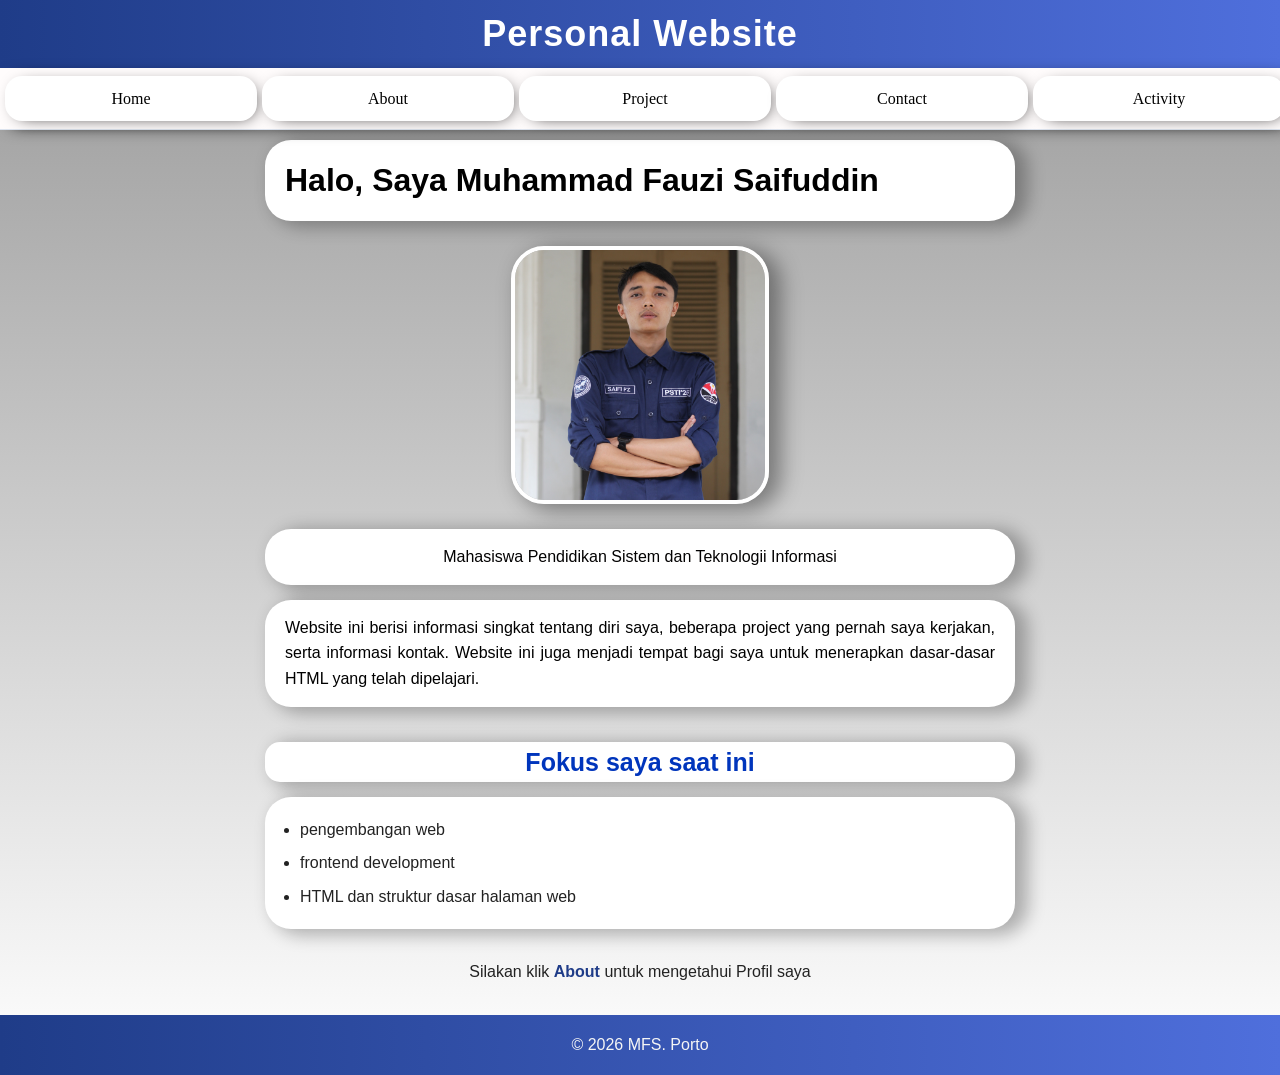
<file: index.html>
<!doctype html>
<html lang="en">
  <head>
    <meta charset="UTF-8" />
    <meta name="viewport" content="width=device-width, initial-scale=1.0" />
    <title>Portofolio Fauzi</title>
    <link rel="stylesheet" href="style.css" />
  </head>
  <body>
    <header class="hulu-cicing">
    <nav class="opening">
      <h1 class="Judul-home">Personal Website</h1>
    </nav>

    <nav class="link-navbar">
      <a href="index.html">Home</a> <a href="about.html">About</a>
      <a href="project.html">Project</a> <a href="contact.html">Contact</a>
      <a href="activity.html">Activity</a>
    </nav>
    </header>
    
    <h1 id="intro">Halo, Saya Muhammad Fauzi Saifuddin</h1>
    <img
      class="foto-profil"
      src="assets/Fauzi.JPG"
      alt="Foto profil mahasiswa"
      width="250"
    />
    <p class="edu">Mahasiswa Pendidikan Sistem dan Teknologii Informasi</p>
    <p class="deskripsi">
      Website ini berisi informasi singkat tentang diri saya, beberapa project
      yang pernah saya kerjakan, serta informasi kontak. Website ini juga
      menjadi tempat bagi saya untuk menerapkan dasar-dasar HTML yang telah
      dipelajari.
    </p>
    <h2 class="subjudul">Fokus saya saat ini</h2>
    <ul class="fokus-list">
      <li>pengembangan web</li>
      <li>frontend development</li>
      <li>HTML dan struktur dasar halaman web</li>
    </ul>

    <p class="about-link">
      Silakan klik <a href="about.html">About</a> untuk mengetahui Profil saya
    </p>
    <footer class="footer">
      <p>© 2026 MFS. Porto</p>
    </footer>
  </body>
</html>
</file>
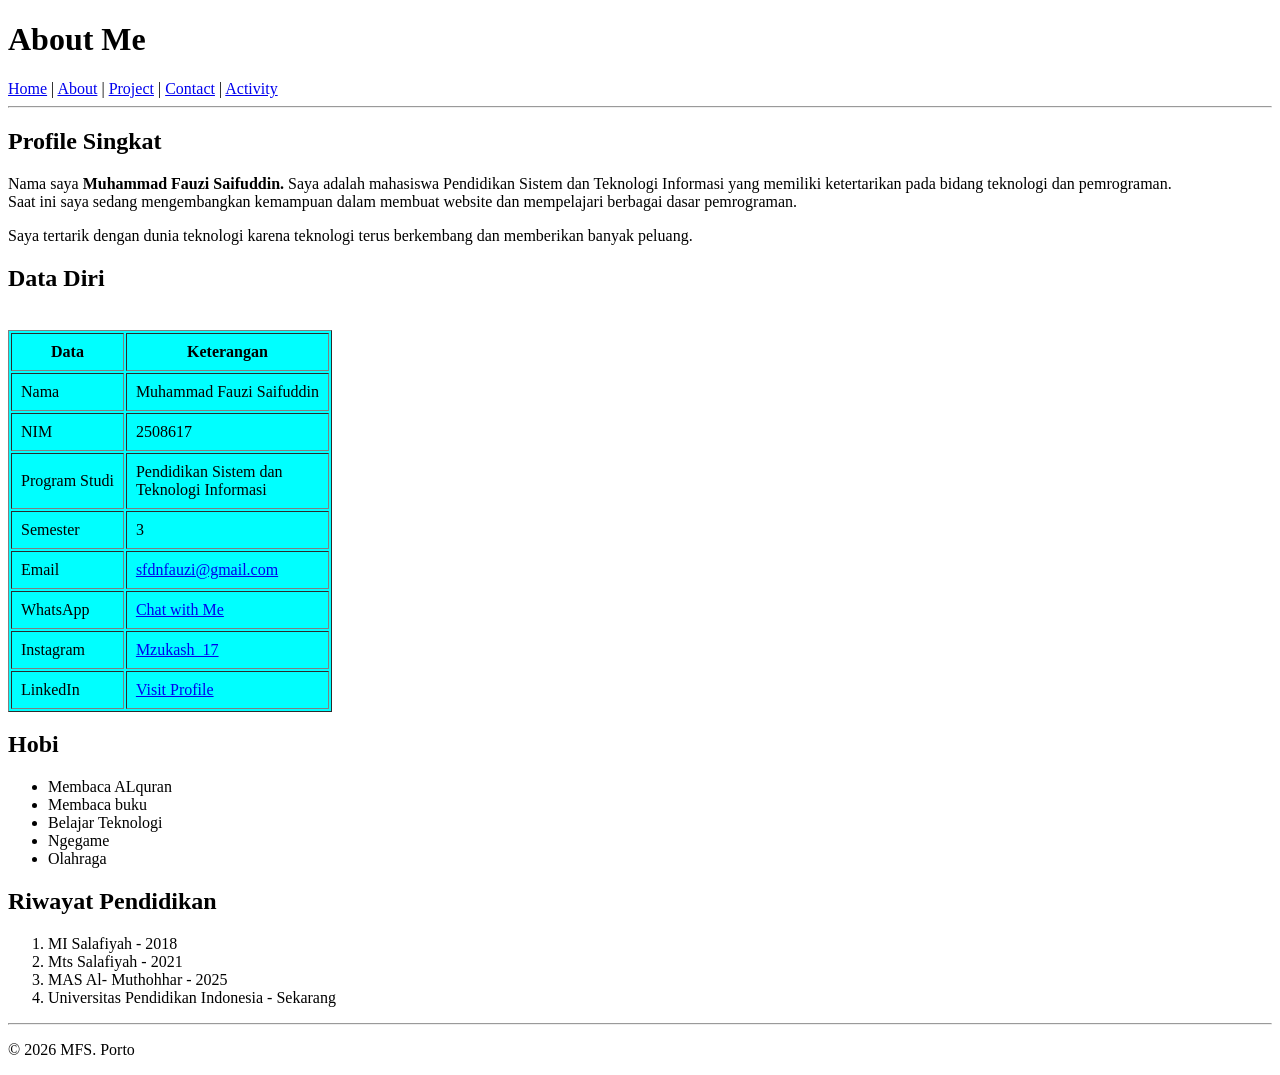
<file: About.html>
<!doctype html>
<html lang="en">
  <head>
    <meta charset="UTF-8" />
    <meta name="viewport" content="width=device-width, initial-scale=1.0" />
    <title>Portofolio Fauzi</title>
  </head>
  <body>
    <h1>About Me</h1>
    <nav>
      <a href="index.html">Home</a> | <a href="about.html">About</a> |
      <a href="project.html">Project</a> | <a href="contact.html">Contact</a> |
      <a href="activity.html">Activity</a>
    </nav>
    <hr />
    <h2>Profile Singkat</h2>
    <p>
      Nama saya <strong> Muhammad Fauzi Saifuddin. </strong> Saya adalah
      mahasiswa Pendidikan Sistem dan Teknologi Informasi yang memiliki
      ketertarikan pada bidang teknologi dan pemrograman. <br />Saat ini saya
      sedang mengembangkan kemampuan dalam membuat website dan mempelajari
      berbagai dasar pemrograman.
    </p>
    <p>
      Saya tertarik dengan dunia teknologi karena teknologi terus berkembang dan
      memberikan banyak peluang.
    </p>
    <h2>Data Diri</h2>
    <br />
    <table border="1" cellpadding="9" style="background-color: aqua">
      <thead>
        <tr>
          <th>Data</th>
          <th>Keterangan</th>
        </tr>
      </thead>
      <tbody>
        <tr>
          <td>Nama</td>
          <td>Muhammad Fauzi Saifuddin</td>
        </tr>
        <tr>
          <td>NIM</td>
          <td>2508617</td>
        </tr>
        <tr>
          <td>Program Studi</td>
          <td>
            Pendidikan Sistem dan <br />
            Teknologi Informasi
          </td>
        </tr>
        <tr>
          <td>Semester</td>
          <td>3</td>
        </tr>
        <tr>
          <td>Email</td>
          <td>
            <a
              href="https://mail.google.com/mail/?view=cm&fs=1&to=sfdnfauzi@gmail.com"
              target="_blank"
            >
              sfdnfauzi@gmail.com
            </a>
          </td>
        </tr>
        <tr>
          <td>WhatsApp</td>
          <td>
            <a href="https://wa.me/6282119873413" target="_blank"
              >Chat with Me</a
            >
          </td>
        </tr>
        <tr>
          <td>Instagram</td>
          <td>
            <a href="https://www.instagram.com/mzukash17_/" target="_blank">
              Mzukash_17</a
            >
          </td>
        </tr>
        <tr>
          <td>LinkedIn</td>
          <td>
            <a href="https://linkedin.com" target="_blank"> Visit Profile </a>
          </td>
        </tr>
      </tbody>
    </table>
    <h2>Hobi</h2>
    <ul>
      <li>Membaca ALquran</li>
      <li>Membaca buku</li>
      <li>Belajar Teknologi</li>
      <li>Ngegame</li>
      <li>Olahraga</li>
    </ul>

    <h2>Riwayat Pendidikan</h2>
    <ol>
      <li>MI Salafiyah - 2018</li>
      <li>Mts Salafiyah - 2021</li>
      <li>MAS Al- Muthohhar - 2025</li>
      <li>Universitas Pendidikan Indonesia - Sekarang</li>
    </ol>
    <hr />
    <p>© 2026 MFS. Porto</p>
  </body>
</html>
</file>
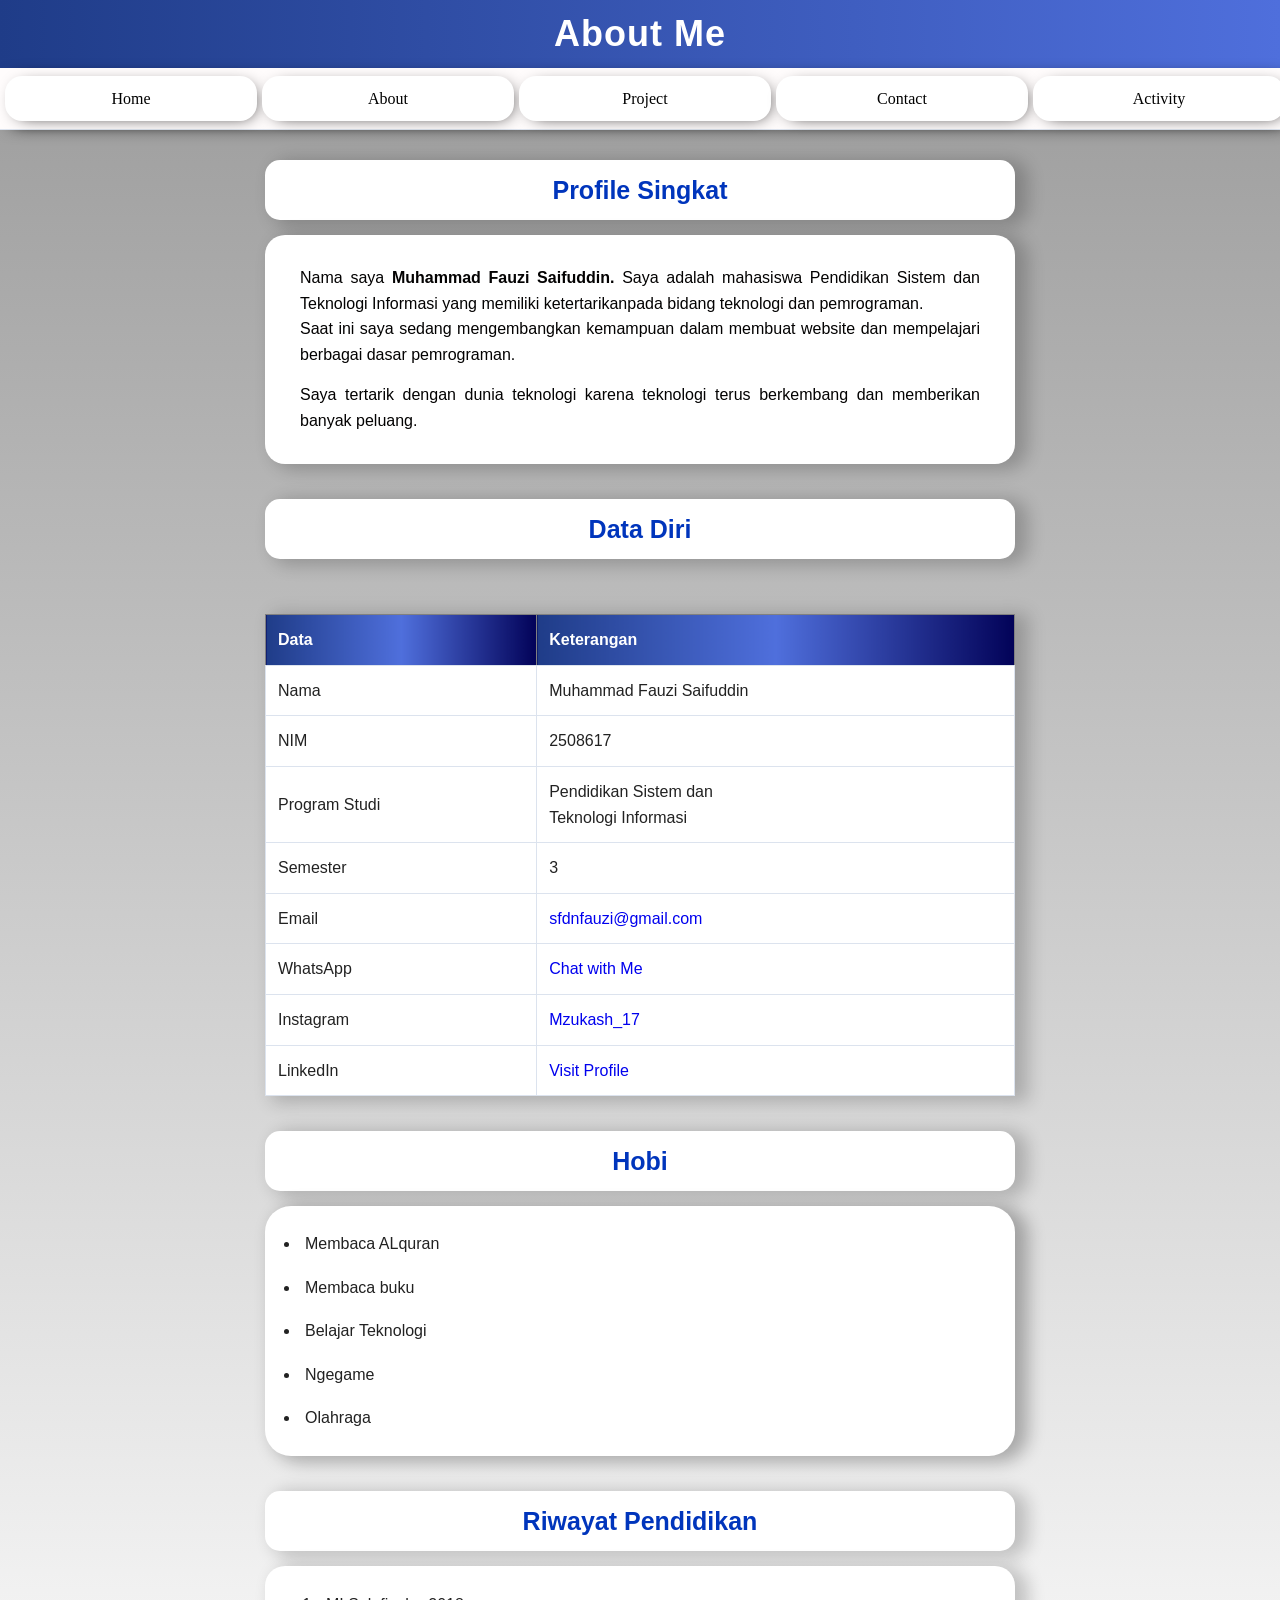
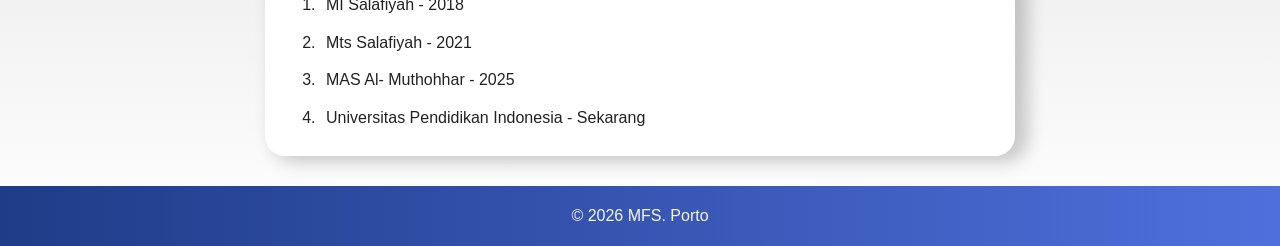
<file: about.html>
<!doctype html>
<html lang="en">
  <head>
    <meta charset="UTF-8" />
    <meta name="viewport" content="width=device-width, initial-scale=1.0" />
    <title>Portofolio Fauzi</title>
    <link rel="stylesheet" href="style.css" />
  </head>
  <body>
     <header class="hulu-cicing">
    <nav class="opening">
      <h1 class="Judul-home">About Me</h1>
    </nav>
    <nav class="link-navbar">
      <a href="index.html">Home</a> <a href="about.html">About</a>
      <a href="project.html">Project</a> <a href="contact.html">Contact</a>
      <a href="activity.html">Activity</a>
    </nav>
    </header>
    <h2 class="container-judul">Profile Singkat</h2>
    <div class="isi-about">
      <p>
        Nama saya <strong> Muhammad Fauzi Saifuddin. </strong> Saya adalah
        mahasiswa Pendidikan Sistem dan Teknologi Informasi yang memiliki
        ketertarikanpada bidang teknologi dan pemrograman. <br />Saat ini saya
        sedang mengembangkan kemampuan dalam membuat website dan mempelajari
        berbagai dasar pemrograman.
      </p>

      <p>
        Saya tertarik dengan dunia teknologi karena teknologi terus berkembang
        dan memberikan banyak peluang.
      </p>
    </div>
    <div>
    <h2 class="container-judul">Data Diri</h2>
    <br />
    <table class="data-diri" border="1" cellpadding="9">
      <thead>
        <tr>
          <th>Data</th>
          <th>Keterangan</th>
        </tr>
      </thead>
      <tbody>
        <tr>
          <td>Nama</td>
          <td>Muhammad Fauzi Saifuddin</td>
        </tr>
        <tr>
          <td>NIM</td>
          <td>2508617</td>
        </tr>
        <tr>
          <td>Program Studi</td>
          <td>
            Pendidikan Sistem dan <br />
            Teknologi Informasi
          </td>
        </tr>
        <tr>
          <td>Semester</td>
          <td>3</td>
        </tr>
        <tr>
          <td>Email</td>
          <td>
            <a
              href="https://mail.google.com/mail/?view=cm&fs=1&to=sfdnfauzi@gmail.com"
              target="_blank"
            >
              sfdnfauzi@gmail.com
            </a>
          </td>
        </tr>
        <tr>
          <td>WhatsApp</td>
          <td>
            <a href="https://wa.me/6282119873413" target="_blank"
              >Chat with Me</a
            >
          </td>
        </tr>
        <tr>
          <td>Instagram</td>
          <td>
            <a href="https://www.instagram.com/mzukash17_/" target="_blank">
              Mzukash_17</a
            >
          </td>
        </tr>
        <tr>
          <td>LinkedIn</td>
          <td>
            <a href="https://linkedin.com" target="_blank"> Visit Profile </a>
          </td>
        </tr>
      </tbody>
    </table>
    </div>
    <h2 class="container-judul">Hobi</h2>
    <ul class="hobi-list">
      <li>Membaca ALquran</li>
      <li>Membaca buku</li>
      <li>Belajar Teknologi</li>
      <li>Ngegame</li>
      <li>Olahraga</li>
    </ul>

    <h2 class="container-judul">Riwayat Pendidikan</h2>
    <ol class="pendidikan-list">
      <li>MI Salafiyah - 2018</li>
      <li>Mts Salafiyah - 2021</li>
      <li>MAS Al- Muthohhar - 2025</li>
      <li>Universitas Pendidikan Indonesia - Sekarang</li>
    </ol>
    <footer class="footer">
      <p>© 2026 MFS. Porto</p>
    </footer>
  </body>
</html>
</file>
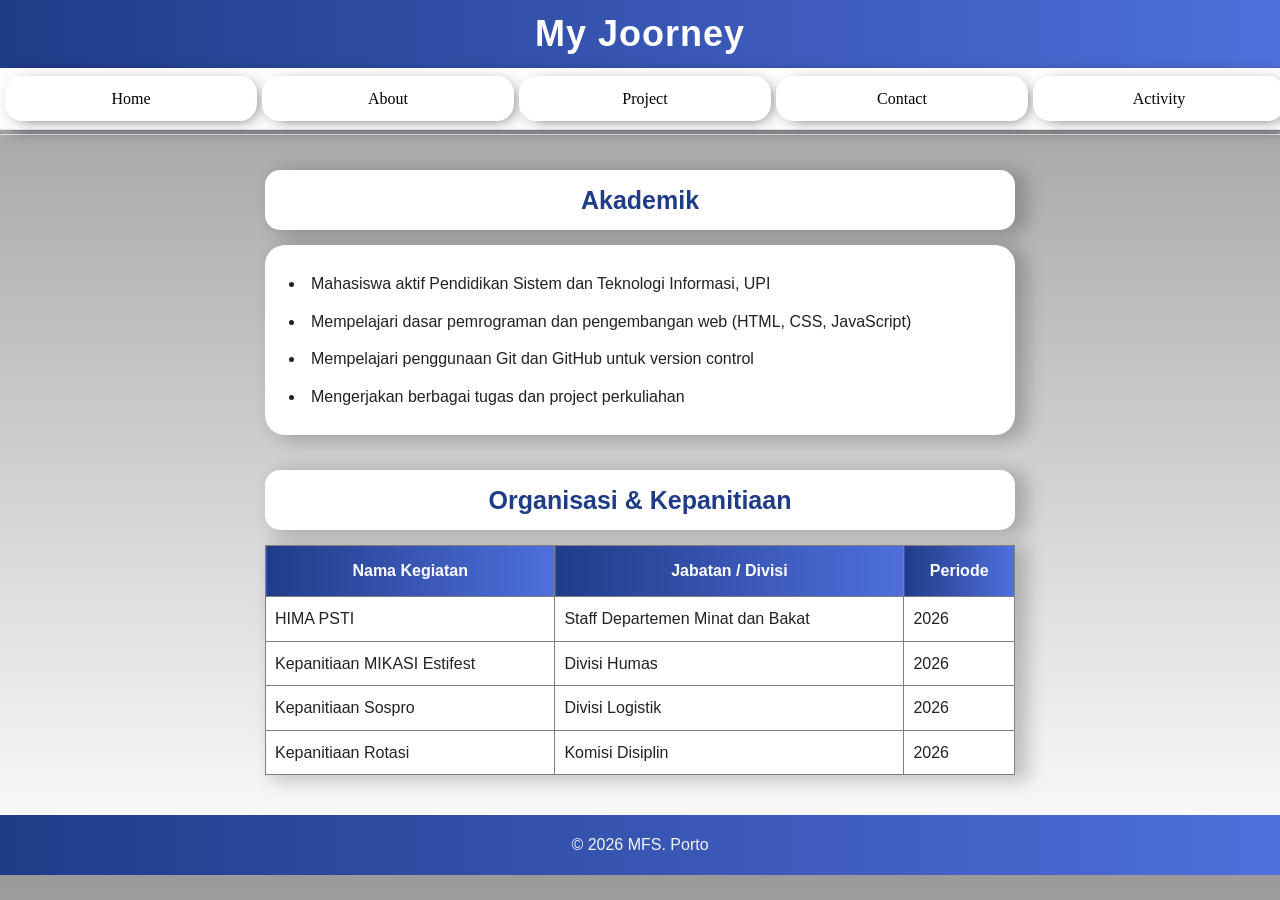
<file: activity.html>
<!doctype html>
<html lang="en">
  <head>
    <meta charset="UTF-8" />
    <meta name="viewport" content="width=device-width, initial-scale=1.0" />
    <title>Activity - Portofolio Fauzi</title>
    <link rel="stylesheet" href="style.css" />
  </head>

  <body>
    <header class="hulu-cicing">
    <nav class="opening">
      <h1 class="Judul-home">My Joorney</h1>
    </nav>

    <nav class="link-navbar">
      <a href="index.html">Home</a> <a href="about.html">About</a>
      <a href="project.html">Project</a> <a href="contact.html">Contact</a>
      <a href="activity.html">Activity</a>
    </nav>
    </header>

    <hr />

    <h2 class="judul-activ">Akademik</h2>
    <ul class="list-activ">
      <li>Mahasiswa aktif Pendidikan Sistem dan Teknologi Informasi, UPI</li>
      <li>
        Mempelajari dasar pemrograman dan pengembangan web (HTML, CSS,
        JavaScript)
      </li>
      <li>Mempelajari penggunaan Git dan GitHub untuk version control</li>
      <li>Mengerjakan berbagai tugas dan project perkuliahan</li>
    </ul>

    <h2 class="judul-activ">Organisasi & Kepanitiaan</h2>
    <table class="tabel-activ" border="1" cellpadding="9">
      <thead>
        <tr>
          <th>Nama Kegiatan</th>
          <th>Jabatan / Divisi</th>
          <th>Periode</th>
        </tr>
      </thead>
      <tbody>
        <tr>
          <td>HIMA PSTI</td>
          <td>Staff Departemen Minat dan Bakat</td>
          <td>2026</td>
        </tr>
        <tr>
          <td>Kepanitiaan MIKASI Estifest</td>
          <td>Divisi Humas</td>
          <td>2026</td>
        </tr>
        <tr>
          <td>Kepanitiaan Sospro</td>
          <td>Divisi Logistik</td>
          <td>2026</td>
        </tr>
        <tr>
          <td>Kepanitiaan Rotasi</td>
          <td>Komisi Disiplin</td>
          <td>2026</td>
        </tr>
      </tbody>
    </table>

    <footer class="footer">
      <p>© 2026 MFS. Porto</p>
    </footer>
  </body>
</html>
</file>
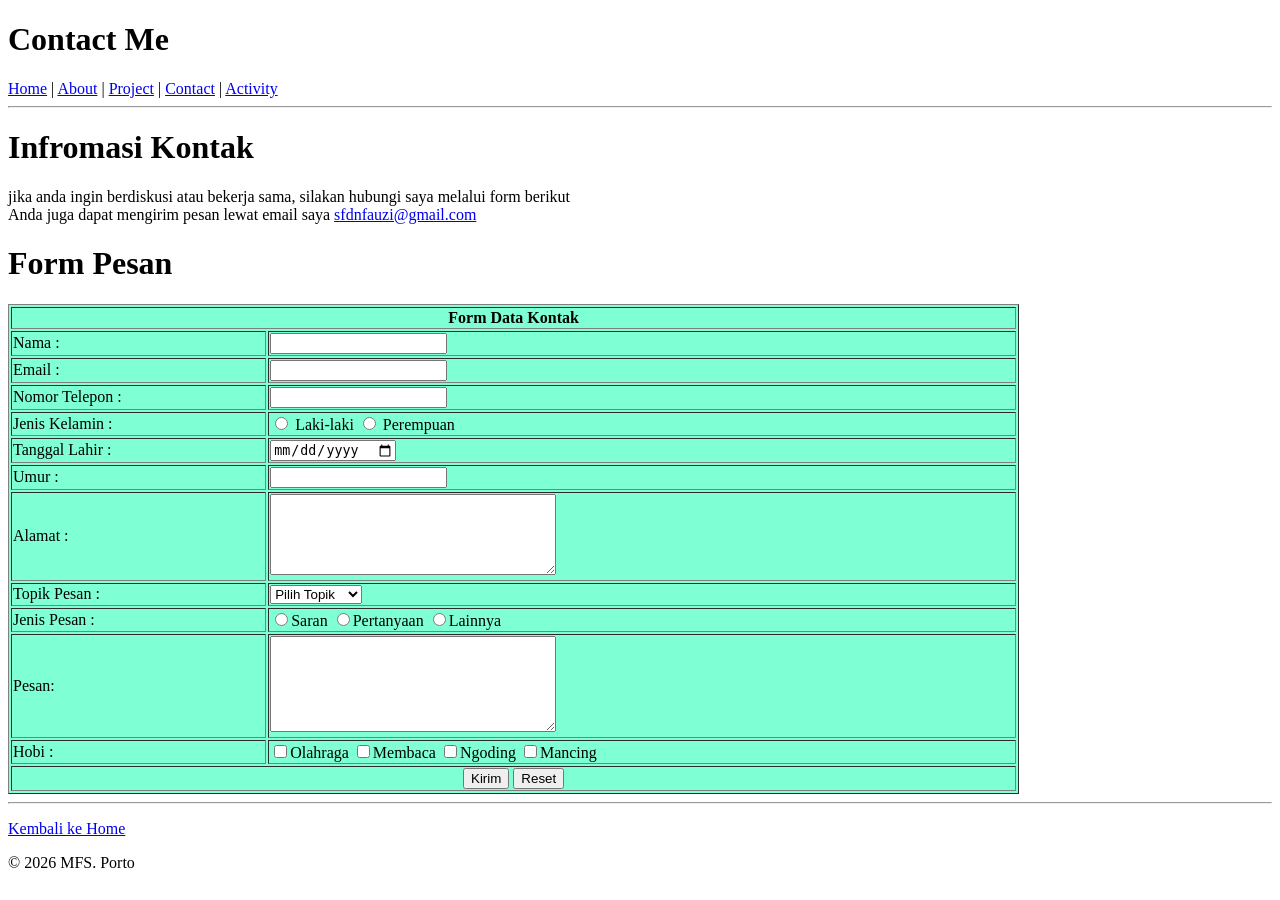
<file: Contact.html>
<!doctype html>
<html lang="en">
  <head>
    <meta charset="UTF-8" />
    <meta name="viewport" content="width=device-width, initial-scale=1.0" />
    <title>Portofolio Fauzi</title>
  </head>
  <body>
    <h1>Contact Me</h1>
    <nav>
      <a href="index.html">Home</a> | <a href="about.html">About</a> |
      <a href="project.html">Project</a> | <a href="contact.html">Contact</a> |
      <a href="activity.html">Activity</a>
    </nav>
    <hr />

    <h1>Infromasi Kontak</h1>
    <p>
      jika anda ingin berdiskusi atau bekerja sama, silakan hubungi saya melalui
      form berikut <br />
      Anda juga dapat mengirim pesan lewat email saya
      <a
        href="https://mail.google.com/mail/?view=cm&fs=1&to=sfdnfauzi@gmail.com"
        target="_blank"
      >
        sfdnfauzi@gmail.com
      </a>
    </p>
    <h1>Form Pesan</h1>

    <form>
      <table border="1" width="80%" style="background-color: aquamarine">
        <thead>
          <th colspan="2">Form Data Kontak</th>
        </thead>
        <tbody>
          <tr>
            <td class="label">Nama :</td>
            <td class="input"><input type="text" name="nama" /></td>
          </tr>
          <tr>
            <td class="label">Email :</td>
            <td class="input"><input type="email" name="email" /></td>
          </tr>
          <tr>
            <td class="label">Nomor Telepon :</td>
            <td class="input">
              <input type="tel" name="nomor_telepon" />
            </td>
          </tr>
          <tr>
            <td class="label">Jenis Kelamin :</td>
            <td class="input">
              <input type="radio" name="JK" value="Laki-laki" /> Laki-laki
              <input type="radio" name="JK" value="Perempuan" /> Perempuan
            </td>
          </tr>
          <tr>
            <td class="label">Tanggal Lahir :</td>
            <td class="input"><input type="date" name="tanggal_lahir" /></td>
          </tr>
          <tr>
            <td class="label">Umur :</td>
            <td class="input"><input type="number" name="umur" /></td>
          </tr>
          <tr>
            <td class="label">Alamat :</td>
            <td class="textarea">
              <textarea name="alamat" rows="5" cols="33"></textarea>
            </td>
          </tr>
          <tr>
            <td class="label">Topik Pesan :</td>
            <td>
              <select name="topik_pesan">
                <option value="">Pilih Topik</option>
                <option value="kerja sama">Kerja Sama</option>
                <option value="diskusi">Diskusi</option>
                <option value="pertanyaan">Pertanyaan</option>
                <option value="saran">Saran</option>
                <option value="lainnya">Lainnya</option>
              </select>
            </td>
          </tr>
          <tr>
            <td class="label">Jenis Pesan :</td>
            <td class="input">
              <input type="radio" name="JP" value="saran" />Saran
              <input type="radio" name="JP" value="pertanyaan" />Pertanyaan
              <input type="radio" name="JP" value="lainnya" />Lainnya
            </td>
          </tr>
          <tr>
            <td class="label">Pesan:</td>
            <td class="textarea">
              <textarea name="Pesan" rows="6" cols="33"></textarea>
            </td>
          </tr>

          <tr>
            <td class="label">Hobi :</td>
            <td>
              <input type="checkbox" name="hobi" value="Olahraga" />Olahraga
              <input type="checkbox" name="hobi" value="Membaca" />Membaca
              <input type="checkbox" name="hobi" value="Ngoding" />Ngoding
              <input type="checkbox" name="hobi" value="Mancing" />Mancing
            </td>
          </tr>
          <tr>
            <td colspan="2" style="text-align: center">
              <input type="submit" value="Kirim" />
              <input type="reset" value="Reset" />
            </td>
          </tr>
        </tbody>
      </table>
    </form>
    <hr />
    <p><a href="index.html">Kembali ke Home</a></p>
    <p>© 2026 MFS. Porto</p>
  </body>
</html>
</file>
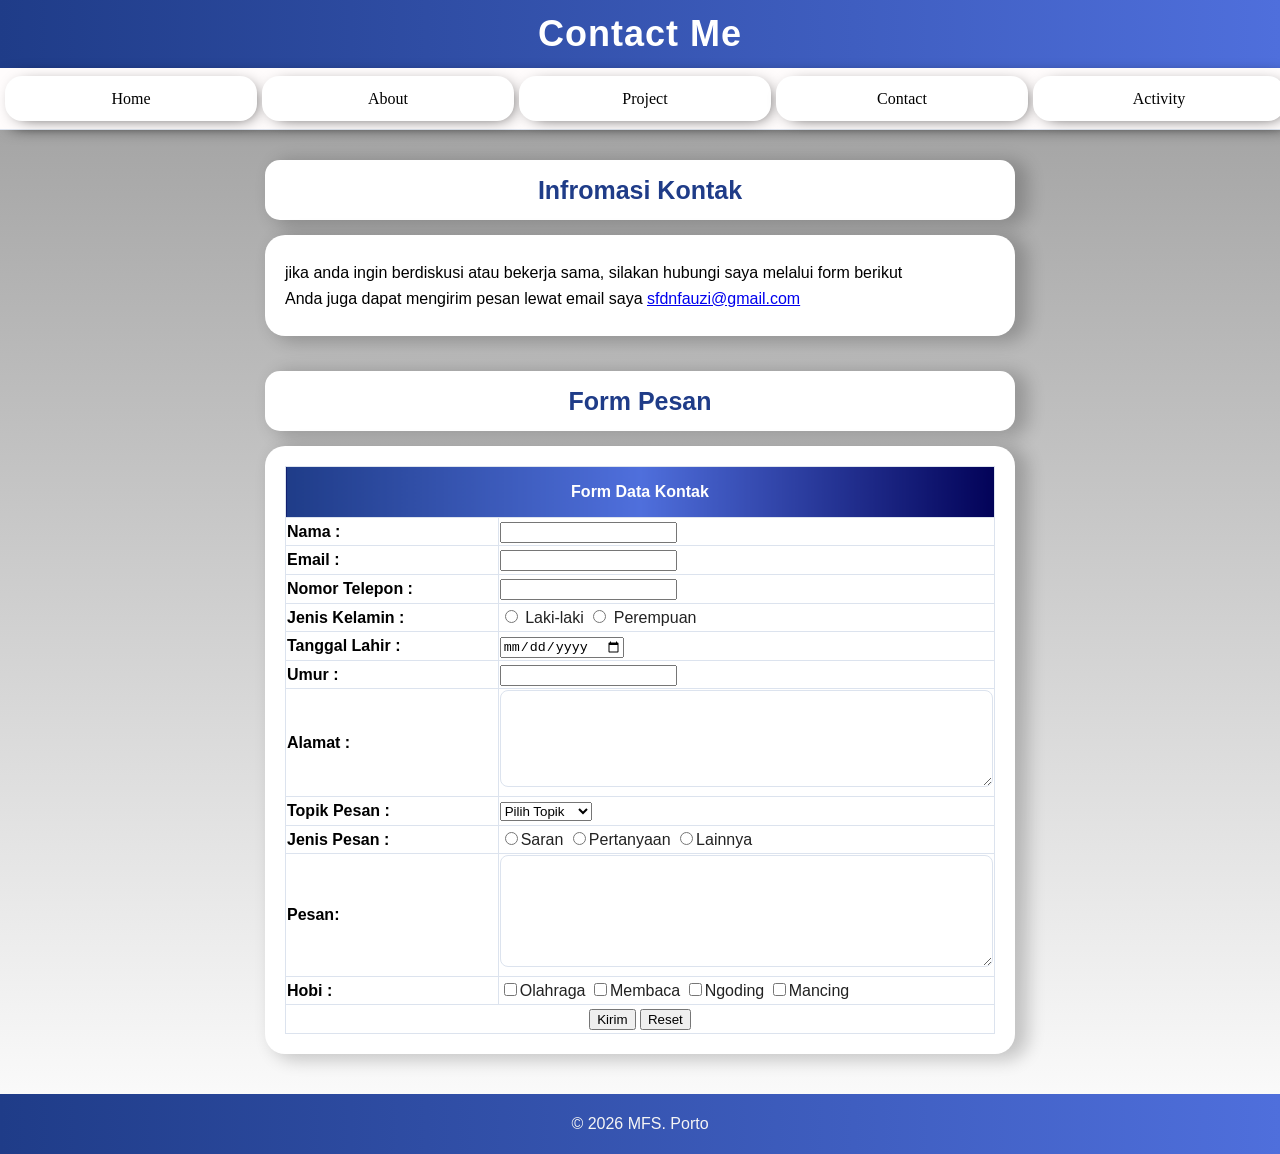
<file: contact.html>
<!doctype html>
<html lang="en">
  <head>
    <meta charset="UTF-8" />
    <meta name="viewport" content="width=device-width, initial-scale=1.0" />
    <title>Portofolio Fauzi</title>
    <link rel="stylesheet" href="style.css" />
  </head>
  <body>
    <header class="hulu-cicing">
    <nav class="opening">
      <h1 class="Judul-home">Contact Me</h1>
    </nav>
    <nav class="link-navbar">
      <a href="index.html">Home</a> <a href="about.html">About</a>
      <a href="project.html">Project</a> <a href="contact.html">Contact</a>
      <a href="activity.html">Activity</a>
    </nav>
    </header>

    <h1 class="judul-contact">Infromasi Kontak</h1>
    <div class="info-contact">
    <p>
      jika anda ingin berdiskusi atau bekerja sama, silakan hubungi saya melalui
      form berikut <br />
      Anda juga dapat mengirim pesan lewat email saya
      <a
        href="https://mail.google.com/mail/?view=cm&fs=1&to=sfdnfauzi@gmail.com"
        target="_blank"
      >
        sfdnfauzi@gmail.com
      </a>
    </p>
    </div>
    <h1 class="judul-contact">Form Pesan</h1>

    <form class="form-contact">
      <table class="tabel-contact" border="1" >
        <thead>
          <th colspan="2">Form Data Kontak</th>
        </thead>
        <tbody>
          <tr>
            <td class="label">Nama :</td>
            <td class="input"><input type="text" name="nama" /></td>
          </tr>
          <tr>
            <td class="label">Email :</td>
            <td class="input"><input type="email" name="email" /></td>
          </tr>
          <tr>
            <td class="label">Nomor Telepon :</td>
            <td class="input">
              <input type="tel" name="nomor_telepon" />
            </td>
          </tr>
          <tr>
            <td class="label">Jenis Kelamin :</td>
            <td class="input">
              <input type="radio" name="JK" value="Laki-laki" /> Laki-laki
              <input type="radio" name="JK" value="Perempuan" /> Perempuan
            </td>
          </tr>
          <tr>
            <td class="label">Tanggal Lahir :</td>
            <td class="input"><input type="date" name="tanggal_lahir" /></td>
          </tr>
          <tr>
            <td class="label">Umur :</td>
            <td class="input"><input type="number" name="umur" /></td>
          </tr>
          <tr>
            <td class="label">Alamat :</td>
            <td class="textarea">
              <textarea name="alamat" rows="5" cols="33"></textarea>
            </td>
          </tr>
          <tr>
            <td class="label">Topik Pesan :</td>
            <td>
              <select name="topik_pesan">
                <option value="">Pilih Topik</option>
                <option value="kerja sama">Kerja Sama</option>
                <option value="diskusi">Diskusi</option>
                <option value="pertanyaan">Pertanyaan</option>
                <option value="saran">Saran</option>
                <option value="lainnya">Lainnya</option>
              </select>
            </td>
          </tr>
          <tr>
            <td class="label">Jenis Pesan :</td>
            <td class="input">
              <input type="radio" name="JP" value="saran" />Saran
              <input type="radio" name="JP" value="pertanyaan" />Pertanyaan
              <input type="radio" name="JP" value="lainnya" />Lainnya
            </td>
          </tr>
          <tr>
            <td class="label">Pesan:</td>
            <td class="textarea">
              <textarea name="Pesan" rows="6" cols="33"></textarea>
            </td>
          </tr>

          <tr>
            <td class="label">Hobi :</td>
            <td>
              <input type="checkbox" name="hobi" value="Olahraga" />Olahraga
              <input type="checkbox" name="hobi" value="Membaca" />Membaca
              <input type="checkbox" name="hobi" value="Ngoding" />Ngoding
              <input type="checkbox" name="hobi" value="Mancing" />Mancing
            </td>
          </tr>
          <tr>
            <td colspan="2" class="tombol">
              <input type="submit" value="Kirim" />
              <input type="reset" value="Reset" />
            </td>
          </tr>
        </tbody>
      </table>
    </form>
   
    <footer class="footer">
      <p>© 2026 MFS. Porto</p>
    </footer>
  </body>
</html>
</file>
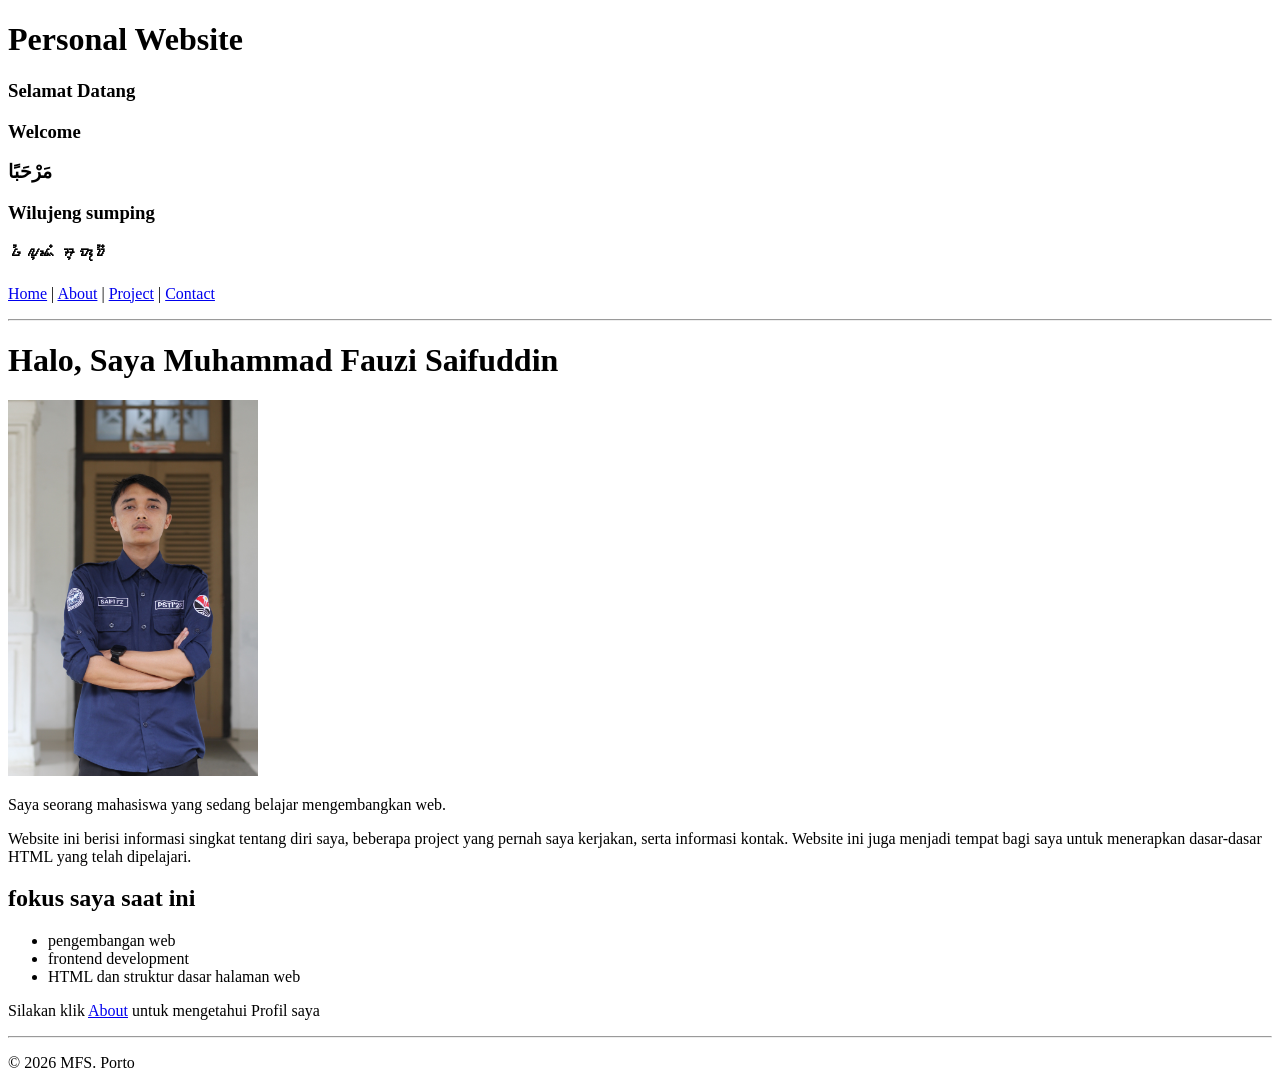
<file: Home.html>
<!doctype html>
<html lang="en">
  <head>
    <meta charset="UTF-8" />
    <meta name="viewport" content="width=device-width, initial-scale=1.0" />
    <title>Portofolio Fauzi</title>
  </head>
  <body>
    <h1>Personal Website</h1>
    <h3>Selamat Datang</h3>
    <h3>Welcome</h3>
    <h3>مَرْحَبًا</h3>
    <h3>Wilujeng sumping</h3>
    <h4>ᮝᮤᮜᮥᮏᮦᮀ ᮞᮥᮙ᮪ᮕᮤᮀ</h4>

    <nav>
      <a href="Home.html">Home</a> | <a href="/About.html">About</a> |
      <a href="/Project.html">Project</a> |
      <a href="/Contact.html">Contact</a>
    </nav>
    <p></p>
    <hr />
    <h1>Halo, Saya Muhammad Fauzi Saifuddin</h1>
    <img src="assets/Fauzi.JPG" alt="Foto profil mahasiswa" width="250" />
    <p>Saya seorang mahasiswa yang sedang belajar mengembangkan web.</p>
    <p>
      Website ini berisi informasi singkat tentang diri saya, beberapa project
      yang pernah saya kerjakan, serta informasi kontak. Website ini juga
      menjadi tempat bagi saya untuk menerapkan dasar-dasar HTML yang telah
      dipelajari.
    </p>
    <h2>fokus saya saat ini</h2>
    <ul>
      <li>pengembangan web</li>
      <li>frontend development</li>
      <li>HTML dan struktur dasar halaman web</li>
    </ul>

    <p>
      Silakan klik <a href="/About.html">About</a> untuk mengetahui Profil saya
    </p>
    <hr />
    <p>© 2026 MFS. Porto</p>
  </body>
</html>
</file>
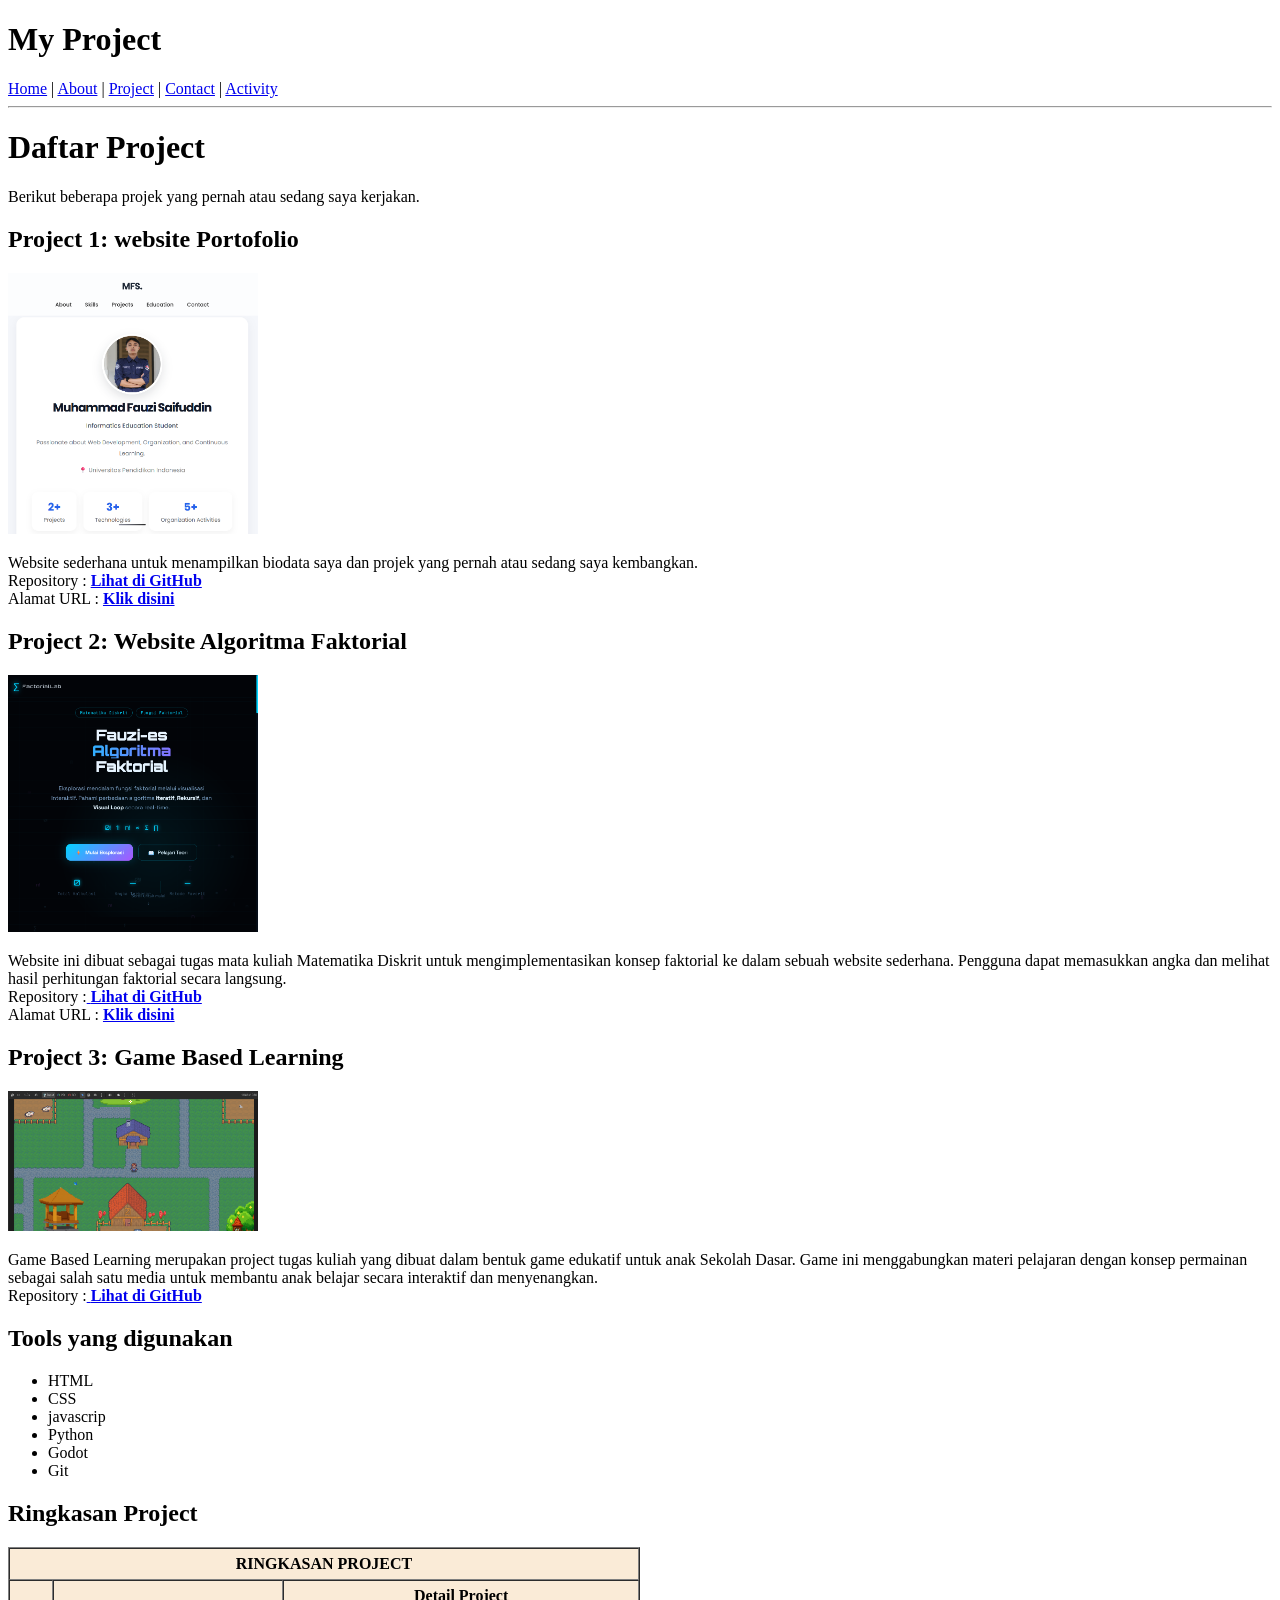
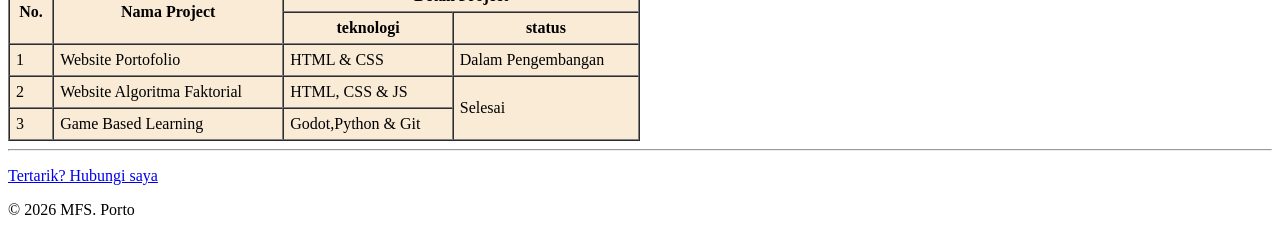
<file: Project.html>
<!doctype html>
<html lang="en">
  <head>
    <meta charset="UTF-8" />
    <meta name="viewport" content="width=device-width, initial-scale=1.0" />
    <title>Portofolio Fauzi</title>
  </head>
  <body>
    <h1>My Project</h1>
    <nav>
      <a href="index.html">Home</a> | <a href="about.html">About</a> |
      <a href="project.html">Project</a> | <a href="contact.html">Contact</a> |
      <a href="activity.html">Activity</a>
    </nav>
    <hr />
    <h1>Daftar Project</h1>
    <p>Berikut beberapa projek yang pernah atau sedang saya kerjakan.</p>
    <h2>Project 1: website Portofolio</h2>
    <img
      src="assets/Cuplikan layar 2026-08-28 184716.png"
      alt="website Portofolio"
      width="250"
    />
    <p>
      Website sederhana untuk menampilkan biodata saya dan projek yang pernah
      atau sedang saya kembangkan. <br />
      Repository :
      <a
        href="https://github.com/Fauz15aif/portofolio/tree/main/Muhammad%20Fauzi%20Saifuddin_Business%20Analist_Liv%20Coding"
        target="_blank"
        ><strong>Lihat di GitHub</strong></a
      ><br />
      Alamat URL :
      <a href="https://mfs-porto.vercel.app/" target="_blank"
        ><strong>Klik disini</strong></a
      >
    </p>
    <h2>Project 2: Website Algoritma Faktorial</h2>
    <img
      src="assets/Cuplikan layar 2026-08-28 194324.png"
      alt="website faktorial"
      width="250"
    />
    <p>
      Website ini dibuat sebagai tugas mata kuliah Matematika Diskrit untuk
      mengimplementasikan konsep faktorial ke dalam sebuah website sederhana.
      Pengguna dapat memasukkan angka dan melihat hasil perhitungan faktorial
      secara langsung.
      <br />
      Repository :<a
        href="https://github.com/fauzisaifuddin17-ux/Fauzi_Faktorial_Matdis/commit/79e7644985699a9ee866f25e8edf55ce9d19f843"
        target="_blank"
      >
        <strong>Lihat di GitHub</strong></a
      >
      <br />Alamat URL :
      <a href="https://fauzi-faktorial-matdis.vercel.app/"
        ><strong>Klik disini</strong></a
      >
    </p>

    <h2>Project 3: Game Based Learning</h2>
    <img src="assets/projek1.png" alt="Game" width="250" />
    <p>
      Game Based Learning merupakan project tugas kuliah yang dibuat dalam
      bentuk game edukatif untuk anak Sekolah Dasar. Game ini menggabungkan
      materi pelajaran dengan konsep permainan sebagai salah satu media untuk
      membantu anak belajar secara interaktif dan menyenangkan.
      <br />
      Repository :<a
        href="https://github.com/ceceaj/Project-UAS-2B"
        target="_blank"
      >
        <strong>Lihat di GitHub</strong></a
      >
    </p>
    <h2>Tools yang digunakan</h2>
    <ul>
      <li>HTML</li>
      <li>CSS</li>
      <li>javascrip</li>
      <li>Python</li>
      <li>Godot</li>
      <li>Git</li>
    </ul>
    <h2>Ringkasan Project</h2>

    <table
      border="1"
      cellspacing="0"
      cellpadding="6"
      width="50%"
      style="background-color: antiquewhite"
    >
      <thead>
        <tr>
          <th colspan="4">RINGKASAN PROJECT</th>
        </tr>
        <tr>
          <th rowspan="2">No.</th>
          <th rowspan="2">Nama Project</th>
          <th colspan="2">Detail Project</th>
        </tr>
        <tr>
          <th>teknologi</th>
          <th>status</th>
        </tr>
      </thead>
      <tr>
        <td>1</td>
        <td>Website Portofolio</td>
        <td>HTML & CSS</td>
        <td>Dalam Pengembangan</td>
      </tr>
      <tr>
        <td>2</td>
        <td>Website Algoritma Faktorial</td>
        <td>HTML, CSS & JS</td>
        <td rowspan="2">Selesai</td>
      </tr>
      <tr>
        <td>3</td>
        <td>Game Based Learning</td>
        <td>Godot,Python & Git</td>
      </tr>
    </table>
    <hr />
    <p>
      <a href="contact.html">Tertarik? Hubungi saya</a>
    </p>
    <p>© 2026 MFS. Porto</p>
  </body>
</html>
</file>
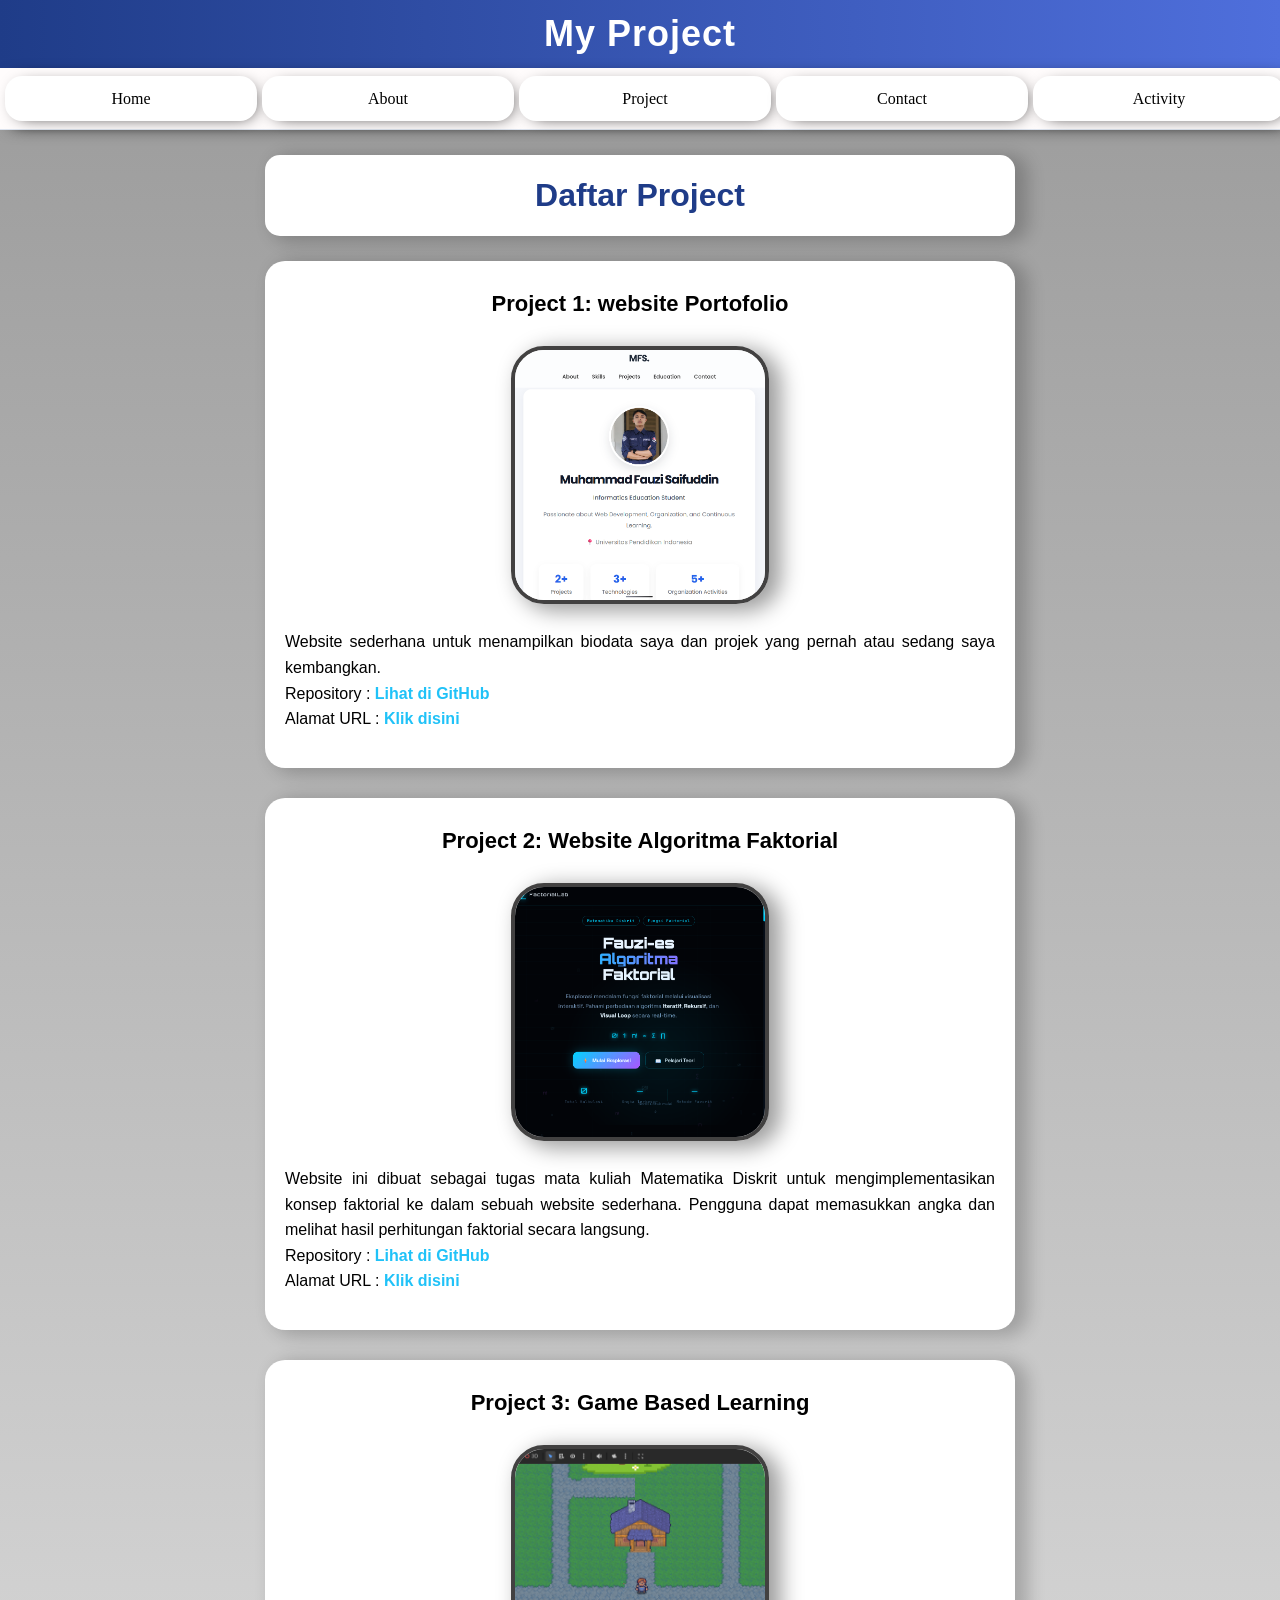
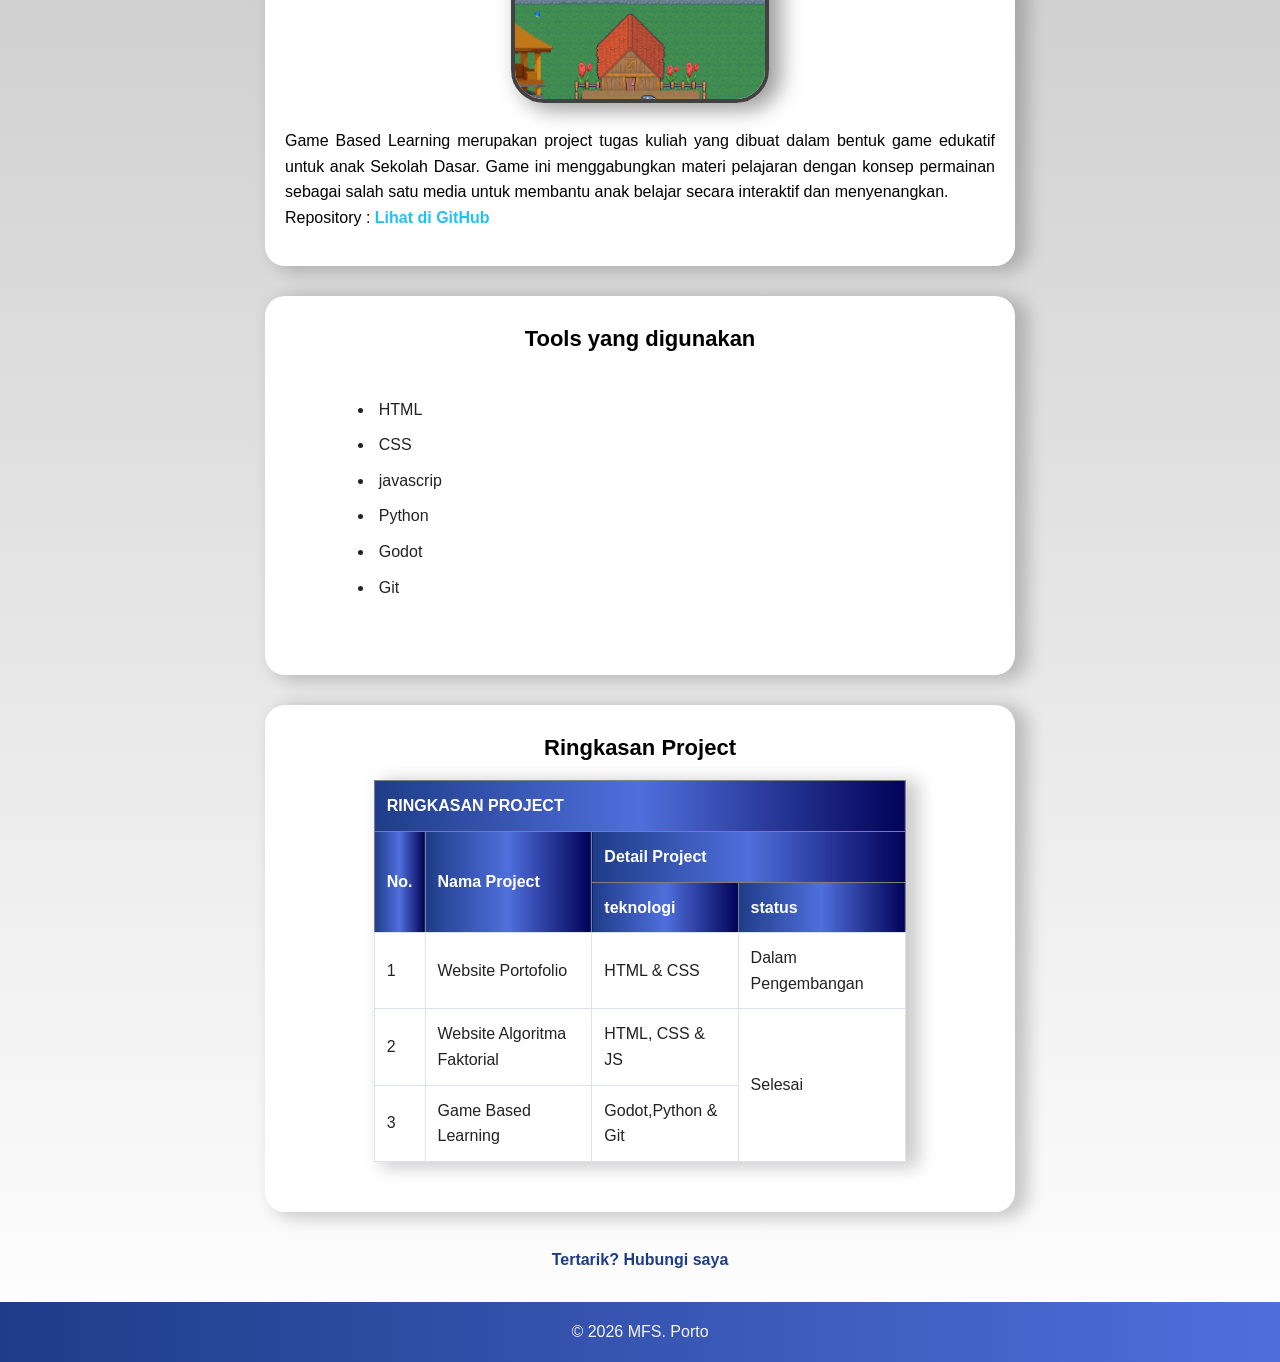
<file: project.html>
<!doctype html>
<html lang="en">
  <head>
    <meta charset="UTF-8" />
    <meta name="viewport" content="width=device-width, initial-scale=1.0" />
    <title>Portofolio Fauzi</title>
    <link rel="stylesheet" href="style.css" />
  </head>
  <body>
    <header class="hulu-cicing">
    <nav class="opening">
      <h1 class="Judul-home">My Project</h1>
    </nav>
    <nav class="link-navbar">
      <a href="index.html">Home</a> <a href="about.html">About</a>
      <a href="project.html">Project</a> <a href="contact.html">Contact</a>
      <a href="activity.html">Activity</a>
    </nav>
    </header>
    <h1 class="judul-project">Daftar Project</h1>
    <div class="isi-project">
      <h2>Project 1: website Portofolio</h2>
      <img
        class="foto-project"
        src="assets/Cuplikan layar 2026-08-28 184716.png"
        alt="website Portofolio"
        
      />
      <p>
        Website sederhana untuk menampilkan biodata saya dan projek yang pernah
        atau sedang saya kembangkan. <br />
        Repository :
        <a
          href="https://github.com/Fauz15aif/portofolio/tree/main/Muhammad%20Fauzi%20Saifuddin_Business%20Analist_Liv%20Coding"
          target="_blank"
          ><strong>Lihat di GitHub</strong></a
        ><br />
        Alamat URL :
        <a href="https://mfs-porto.vercel.app/" target="_blank"
          ><strong>Klik disini</strong></a
        >
      </p>
    </div>
    <div class="isi-project">
      <h2>Project 2: Website Algoritma Faktorial</h2>
      <img
        class="foto-project"
        src="assets/Cuplikan layar 2026-08-28 194324.png"
        alt="website faktorial"
      />
      <p>
        Website ini dibuat sebagai tugas mata kuliah Matematika Diskrit untuk
        mengimplementasikan konsep faktorial ke dalam sebuah website sederhana.
        Pengguna dapat memasukkan angka dan melihat hasil perhitungan faktorial
        secara langsung.
        <br />
        Repository :<a
          href="https://github.com/fauzisaifuddin17-ux/Fauzi_Faktorial_Matdis/commit/79e7644985699a9ee866f25e8edf55ce9d19f843"
          target="_blank"
        >
          <strong>Lihat di GitHub</strong></a
        >
        <br />Alamat URL :
        <a href="https://fauzi-faktorial-matdis.vercel.app/"
          ><strong>Klik disini</strong></a
        >
      </p>
    </div>
    <div class="isi-project">
      <h2>Project 3: Game Based Learning</h2>
      <img class="foto-project" src="assets/projek1.png" alt="Game" />
      <p>
        Game Based Learning merupakan project tugas kuliah yang dibuat dalam
        bentuk game edukatif untuk anak Sekolah Dasar. Game ini menggabungkan
        materi pelajaran dengan konsep permainan sebagai salah satu media untuk
        membantu anak belajar secara interaktif dan menyenangkan.
        <br />
        Repository :<a
          href="https://github.com/ceceaj/Project-UAS-2B"
          target="_blank"
        >
          <strong>Lihat di GitHub</strong></a
        >
      </p>
    </div>
    <div class="isi-project">
      <h2>Tools yang digunakan</h2>
      <ul class="tools-list">
        <li>HTML</li>
        <li>CSS</li>
        <li>javascrip</li>
        <li>Python</li>
        <li>Godot</li>
        <li>Git</li>
      </ul>
    </div>
    <div class="isi-project">
      <h2>Ringkasan Project</h2>

      <table class="tabel-r"
        border="1"
        cellspacing="0"
        cellpadding="6"
        
      >
        <thead>
          <tr>
            <th colspan="4">RINGKASAN PROJECT</th>
          </tr>
          <tr>
            <th rowspan="2">No.</th>
            <th rowspan="2">Nama Project</th>
            <th colspan="2">Detail Project</th>
          </tr>
          <tr>
            <th>teknologi</th>
            <th>status</th>
          </tr>
        </thead>
        <tr>
          <td>1</td>
          <td>Website Portofolio</td>
          <td>HTML & CSS</td>
          <td>Dalam Pengembangan</td>
        </tr>
        <tr>
          <td>2</td>
          <td>Website Algoritma Faktorial</td>
          <td>HTML, CSS & JS</td>
          <td rowspan="2">Selesai</td>
        </tr>
        <tr>
          <td>3</td>
          <td>Game Based Learning</td>
          <td>Godot,Python & Git</td>
        </tr>
      </table>
    </div>

    <p class="contact-link">
      <a  href="contact.html">Tertarik? Hubungi saya</a>
    </p>

    <footer class="footer">
      <p>© 2026 MFS. Porto</p>
    </footer>
  </body>
</html>
</file>
<file: style.css>
/* CSS TAB,OPENINGL, LINKNAVBAR */

body{
    margin: 0;
    padding-top: 125px;
    overflow-x: hidden;
    font-family: Arial, Helvetica, sans-serif;
    background:linear-gradient(to bottom, #9a9a9a,#ffffff) ;
    color: #222;
    line-height: 1.6;
}

.hulu-cicing{
    position: fixed;
    top: 0;
    left: 0;
    width: 100%;
    z-index: 1000;
}


.opening{
    background : linear-gradient(to right, #1f3c88, #4f6fdc);
    color: white;
    padding: 5px 20px;
    text-align: center;
}

.Judul-home{
    margin: 0;
    font-size: clamp(28px, 5vw, 36px);
    letter-spacing: 1px;
}



.link-navbar{
    display: flex;
    width: 100%;
    justify-content: center;
    align-items: center;
    gap: 5px;
    padding: 8px 5px;
    background-color: rgb(255, 252, 252);
    border-bottom: 1px solid #dce3ee;
    box-shadow: 4px 3px 17px -8px rgba(0, 0, 0, 1.00);

}

.link-navbar a{
    flex: 1;
    min-width: 0;
    box-sizing: border-box;
    margin: 0;
    background:#ffffff;
    text-decoration: none;
    font-family: 'Inter', 'Plus Jakarta Sans';
    color: black;
    padding:10px 5px;
    text-align:center;
    box-shadow: 4px 3px 17px -8px rgba(0, 0, 0, 1.00);
    border-radius: 17px;
    transition: 0.3s ease;
}

.link-navbar a:hover{
    background: linear-gradient(to right, #1f3c88,#4f6fdc);
    color:white;
    transform: translateY(-2px);
    

}


/* BOdy HTML */
#intro{
   width: 75%;
    max-width: 750px;
    margin: 15px auto;
    padding: 15px 20px;
    background-color: white;
    color: #000000;
    text-align: justify;
    box-sizing: border-box;
    box-shadow: 10px 3px 17px 3px rgba(0, 0, 0, 0.28);
    border-radius: 26px;
   
    
}

.foto-profil{
    display: block;
    width: 250px;
    height: 250px;
    margin: 25px auto;
    object-fit: cover;
    border: 4px solid white;
    box-shadow: 10px 5px 21px 2px rgba(0, 0, 0, 0.39);
    border-radius: 33px;
    transition: 0.4s ease;
    animation: fotoMuncul 1s ease;
}

.foto-profil:hover{
    transform: scale(1.05);
    
}

.edu {
    width: 75%;
    max-width: 750px;
    margin: 15px auto;
    padding: 15px 20px;
    background-color: white;
    color: #030202;
    text-align: center;
    box-sizing: border-box;
    box-shadow: 10px 3px 17px 3px rgba(0, 0, 0, 0.28);
    border-radius: 26px;
}

.deskripsi{
    width: 75%;
    max-width: 750px;
    margin: 15px auto;
    padding: 15px 20px;
    background-color: white;
    color: #030202;
    color: #000000;
    text-align: justify;
    box-sizing: border-box;
    box-shadow: 10px 3px 17px 3px rgba(0, 0, 0, 0.28);
    border-radius: 26px;
}

.subjudul{
    width: 75%;
    max-width: 750px;
    margin: 35px auto 15px;
    color: black;
    font-size: 25px;
    color: #0035bc;
    background-color: white;
    border-radius: 8px;
    text-align: center;
    box-shadow: 10px 3px 17px 3px rgba(0, 0, 0, 0.28);
    border-radius: 15px;
}

.fokus-list {
    width: 75%;
    max-width: 750px;
    margin: 0 auto 30px;
    padding: 20px 35px;
    background-color: white;
    box-sizing: border-box;
    display: flex;
    flex-direction: column;
    gap: 8px;
    box-shadow: 10px 3px 17px 3px rgba(0, 0, 0, 0.28);
    border-radius: 26px;
}

.about-link {
    text-align: center;
    margin: 30px 0;
    
}

.about-link a {
    color: #1f3c88;
    font-weight: bold;
    text-decoration: none;
    transition: 0.3s ease;
}

.about-link a:hover {
    color: #162d68;
    text-decoration: underline;
    background: linear-gradient(to right, #4f6fdc, #6dd5ed);
}

.footer{
    margin-top: 2px;
    padding: 1px;
    background: linear-gradient(to right,#1f3c88, #4f6fdc );
    color: whitesmoke;
    text-align: center;
}


@keyframes fotoMuncul {
    from {
        opacity: 0;
        transform: translateY(90px);
    }

    to {
        opacity: 1;
        transform: translateY(0);
    }
}



/* BODY ABOUT */

.container-judul{
    width: 75%;
    max-width: 750px;
    margin: 35px auto 15px;
    padding: 10px 15px;
    color: #0035bc;
    background-color: white;
    text-align: center;
    font-size: 25px;
    border-radius: 15px;
    box-shadow: 10px 3px 17px 3px rgba(0, 0, 0, 0.20);
    box-sizing: border-box;
}


.isi-about {
    width: 75%;
    max-width: 750px;
    margin: 15px auto 30px;
    padding: 15px 20px;
    background-color: white;
    color: #030202;
    text-align: justify;
    border-radius: 20px;
    box-shadow: 10px 3px 17px 3px rgba(0, 0, 0, 0.20);
    box-sizing: border-box;
    animation: isiMuncul 0.4s ease;
}

.isi-about p{
    margin: 15px;
}

.data-diri {
    width: 75%;
    max-width: 750px;
    margin: 15px auto 30px;
    border-collapse: collapse;
    background-color: white;
    box-shadow: 10px 3px 17px 3px rgba(0, 0, 0, 0.20);
    box-sizing: border-box;
}

.data-diri th {
   
    padding: 12px;
    background: linear-gradient(to right, #1f3c88, #4f6fdc, rgb(2, 2, 88));
    color: white;
    text-align: left;
}

.data-diri td {
    
    padding: 12px;
    border: 1px solid #dce3ee;
}

.data-diri td a{
   text-decoration: none ;
    transition: 0.3s ease;
    
}
.data-diri tbody a:hover {
    background-color: #1f3c88;
    color:white;
    transform: translateY(-2px);
}

.hobi-list{
   width: 75%;
    max-width: 750px;
    margin: 0 auto 30px;
    padding: 20px 35px;
    background-color: white;
    box-sizing: border-box;
    display: flex;
    flex-direction: column;
    gap: 8px;
    box-shadow: 10px 3px 17px 3px rgba(0, 0, 0, 0.28);
    border-radius: 26px;
}


.hobi-list li{
    padding: 5px;
    transition: 0.3s ease;
}
.hobi-list li:hover{
    color: #0046f7;
    transform: translateY(5px);
}


.pendidikan-list{
    width: 75%;
    max-width: 750px;
    margin: 15px auto 30px;
    padding: 20px 40px 20px 55px;
    background-color: white;
    border-radius: 20px;
    box-shadow: 10px 3px 17px 3px rgba(0, 0, 0, 0.20);
    box-sizing: border-box;
}

.pendidikan-list li {
    padding: 6px;
}

@keyframes isiMuncul{
    from{
        opacity :0;
        transform: translateY(30px);
    }
    to{
        opacity: 1;
        transform: translateY(0);
    }
}



/* CSS PRJECT */
.judul-project{
    width: 75%;
    max-width: 750px;
    margin: 30px auto 15px;
    padding: 15px;
    background-color: white;
    color: #1f3c88;
    text-align: center;
    border-radius: 15px;
    box-shadow: 10px 3px 17px 3px rgba(0, 0, 0, 0.20);
    box-sizing: border-box;
}

.isi-project {
    width: 75%;
    max-width: 750px;
    margin: 30px auto;
    padding: 20px;
    background-color: white;
    border-radius: 20px;
    box-shadow: 10px 3px 17px 3px rgba(0, 0, 0, 0.20);
    box-sizing: border-box;
    transition: 0.3s ease;
}

.isi-project{
    transform: translateY(-5px);
}

.foto-project {
    display: block;
    width: 250px;
    height: 250px;
    margin: 25px auto;
    object-fit: cover;
    border: 4px solid rgb(66, 65, 65);
    box-shadow: 10px 5px 21px 2px rgba(0, 0, 0, 0.39);
    border-radius: 33px;
    transition: 0.4s ease;
    animation: projectfoto 1s ease;
}

.foto-project:hover{
    transform: scale(1.25);
}

.isi-project h2 {
    margin: 5px 0 15px;
    color: #000000;
    font-size: 22px;
    text-align: center;
}

.isi-project p{

    color: #000000;
    line-height: 1.6;
    text-align: justify;
}

.isi-project a{
    text-decoration: none;
    color: #20c2f8;
    transition: 0.4s ease;
    
}

.isi-project a:hover{
    
    background-color: #757373;
    color:rgb(0, 0, 0);
   
}


@keyframes projectfoto{
from{ 
    opacity: 0;
    transform: translateY(40px);

}
to{
    opacity: 1;
    transform: translateY(0);
}
}



.tools-list{
   width: 75%;
    max-width: 750px;
    margin: 0 auto 30px;
    padding: 20px 35px;
    flex-direction: column;
    gap: 8px;
}
.tools-list li{
    padding: 5px;
    transition: 0.3s ease;
}
.tools-list li:hover{
    color: #0046f7;
    transform: translateY(5px);
}
.tabel-r {
    width: 75%;
    max-width: 750px;
    margin: 15px auto 30px;
    border-collapse: collapse;
    background-color: white;
    box-shadow: 10px 3px 17px 3px rgba(0, 0, 0, 0.20);
    box-sizing: border-box;
}

.tabel-r th {
   
    padding: 12px;
    background: linear-gradient(to right, #1f3c88, #4f6fdc, rgb(2, 2, 88));
    color: white;
    text-align: left;
}

.tabel-r td {
    
    padding: 12px;
    border: 1px solid #dce3ee;
}

.contact-link {
    text-align: center;
    margin: 30px 0;
    
}

.contact-link a {
    color: #1f3c88;
    font-weight: bold;
    text-decoration: none;
    transition: 0.3s ease;
}

.contact-link a:hover {
    color: #162d68;
    text-decoration: none;
    background: linear-gradient(to right, #4f6fdc, #6dd5ed);
}



/* CSS CONTACT */


.judul-contact{
    width: 75%;
    max-width: 750px;
    margin: 35px auto 15px;
    padding: 10px 15px;
    color: #1f3c88;
    background-color: white;
    text-align: center;
    font-size: 25px;
    border-radius: 15px;
    box-shadow: 10px 3px 17px 3px rgba(0, 0, 0, 0.20);
    box-sizing: border-box;
}

.info-contact{
    width: 75%;
    max-width: 750px;
    margin: 15px auto 30px;
    padding: 15px 20px;
    background-color: white;
    color: #000000;
    text-align: justify;
    border-radius: 20px;
    box-shadow: 10px 3px 17px 3px rgba(0, 0, 0, 0.20);
    box-sizing: border-box;
    animation: contactMuncul 0.8s ease;
}

.info-contact p{
    margin: 10px 0px;
}

.form-contact{
    width: 75%;
    max-width: 750px;
    margin: 15px auto 40px;
    padding: 20px;
    background-color: white;
    border-radius: 20px;
    box-shadow: 10px 3px 17px 3px rgba(0, 0, 0, 0.20);
    box-sizing: border-box;
}

.tabel-contact{
    width: 100%;
    border-collapse: collapse;

}

.tabel-contact th {
    padding: 12px;
    background: linear-gradient(to right, #1f3c88, #4f6fdc, rgb(2, 2, 88));
    color: white;
    text-align: center;
}

.tabel-contact{
    padding: 12px;
    border: 1px solid #dce3ee;
}

.tabel-contact .label{
    width: 30%;
    font-weight: bold;
    color: black;
}

.tabel-contact .input{
    width:70%;
}



.tabel-contact .textarea{
    width: 70%;
}

.tabel-contact textarea{
    width: 100%;
    padding: 10px;
    border: 1px solid #dce3ee;
    border-radius: 8px;
    box-sizing: border-box;
    resize: vertical;
    font-family: Arial, Helvetica, sans-serif;
    transition: 0.3s ease;
}

.tabel-contact textarea:focus {
    border-color: #4f6fdc;
    outline: none;
    box-shadow: 0 0 5px rgba(79, 111, 220, 0.25);
}

.tabel-contact .tombol{
    text-align: center;
}



/* ACTIVITY */

.judul-activ{
    width: 75%;
    max-width: 750px;
    margin: 35px auto 15px;
    padding: 10px 15px;
    color: #1f3c88;
    background-color: white;
    text-align: center;
    font-size: 25px;
    border-radius: 15px;
    box-shadow: 10px 3px 17px 3px rgba(0, 0, 0, 0.20);
    box-sizing: border-box;
}

.list-activ{
    width: 75%;
    max-width: 750px;
    margin: 15px auto 30px;
    padding: 20px 40px;
    background-color: white;
    border-radius: 20px;
    box-shadow: 10px 3px 17px 3px rgba(0, 0, 0, 0.20);
    box-sizing: border-box;
    animation: activityMuncul 0.8s ease;
}

.list-activ li{
    padding: 6px;
}

.tabel-activ{
    width: 75%;
    max-width: 750px;
    margin: 15px auto 40px;
    border-collapse: collapse;
    background-color: white;
    box-shadow: 10px 3px 17px 3px rgba(0, 0, 0, 0.20);
    box-sizing: border-box;
    animation: activityMuncul 0.8s ease;
}

.tabel-activ th {
    padding: 12px;
    background: linear-gradient(to right, #1f3c88, #4f6fdc);
    color: white;
    text-align: center;
}
</file>
